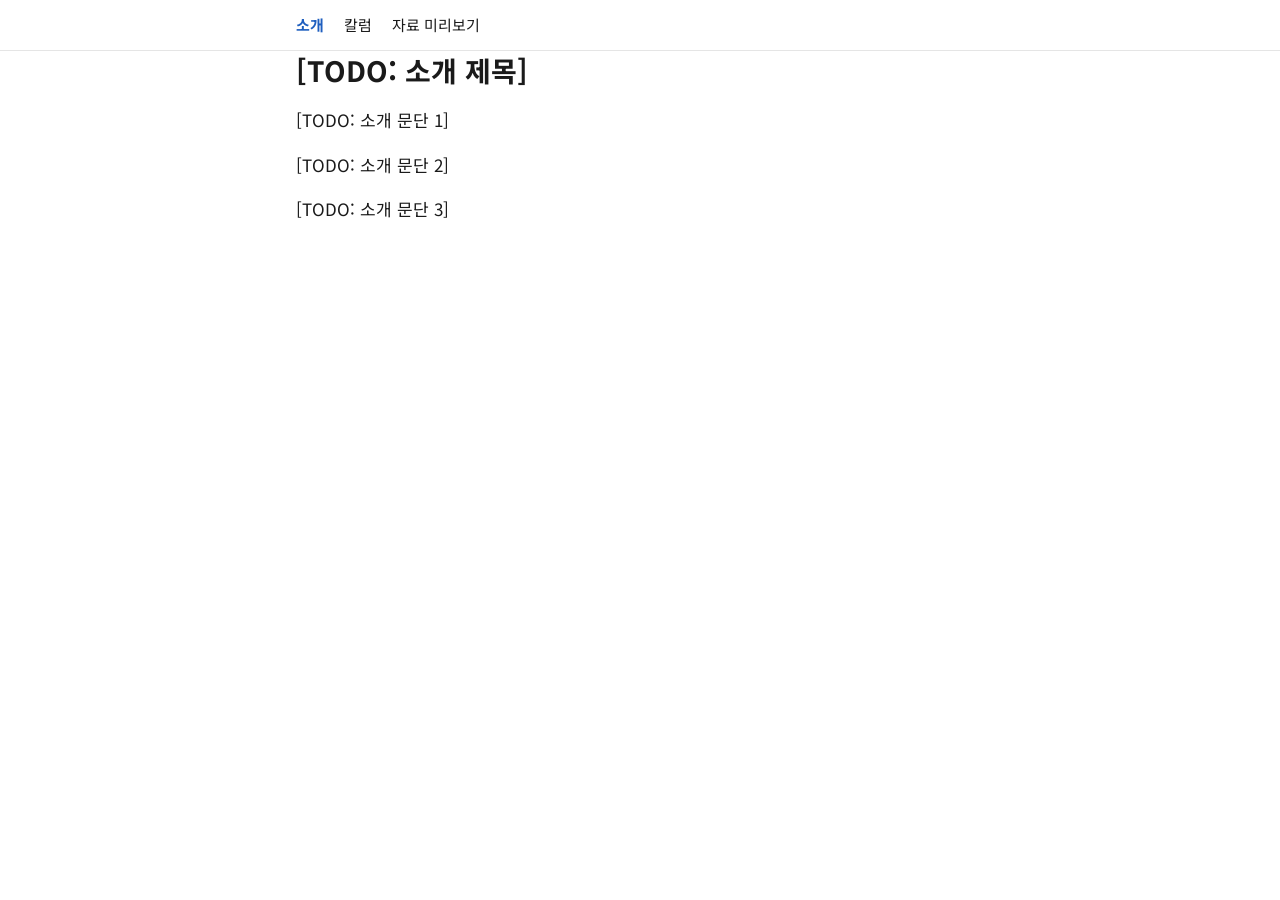
<file: index.html>
<!DOCTYPE html>
<html lang="ko">
<head>
  <meta charset="utf-8">
  <meta name="viewport" content="width=device-width, initial-scale=1">
  <title>소개</title>
  <link rel="preconnect" href="https://fonts.googleapis.com">
  <link rel="preconnect" href="https://fonts.gstatic.com" crossorigin>
  <link href="https://fonts.googleapis.com/css2?family=Noto+Sans+KR:wght@400;700&display=swap" rel="stylesheet">
  <link rel="stylesheet" href="style.css">
</head>
<body>
  <nav class="site-nav">
    <div class="wrap">
      <a href="index.html" aria-current="page">소개</a>
      <a href="columns/index.html">칼럼</a>
      <a href="preview.html">자료 미리보기</a>
    </div>
  </nav>
  <main class="wrap">
    <h1>[TODO: 소개 제목]</h1>
    <p>[TODO: 소개 문단 1]</p>
    <p>[TODO: 소개 문단 2]</p>
    <p>[TODO: 소개 문단 3]</p>
  </main>
</body>
</html>
</file>
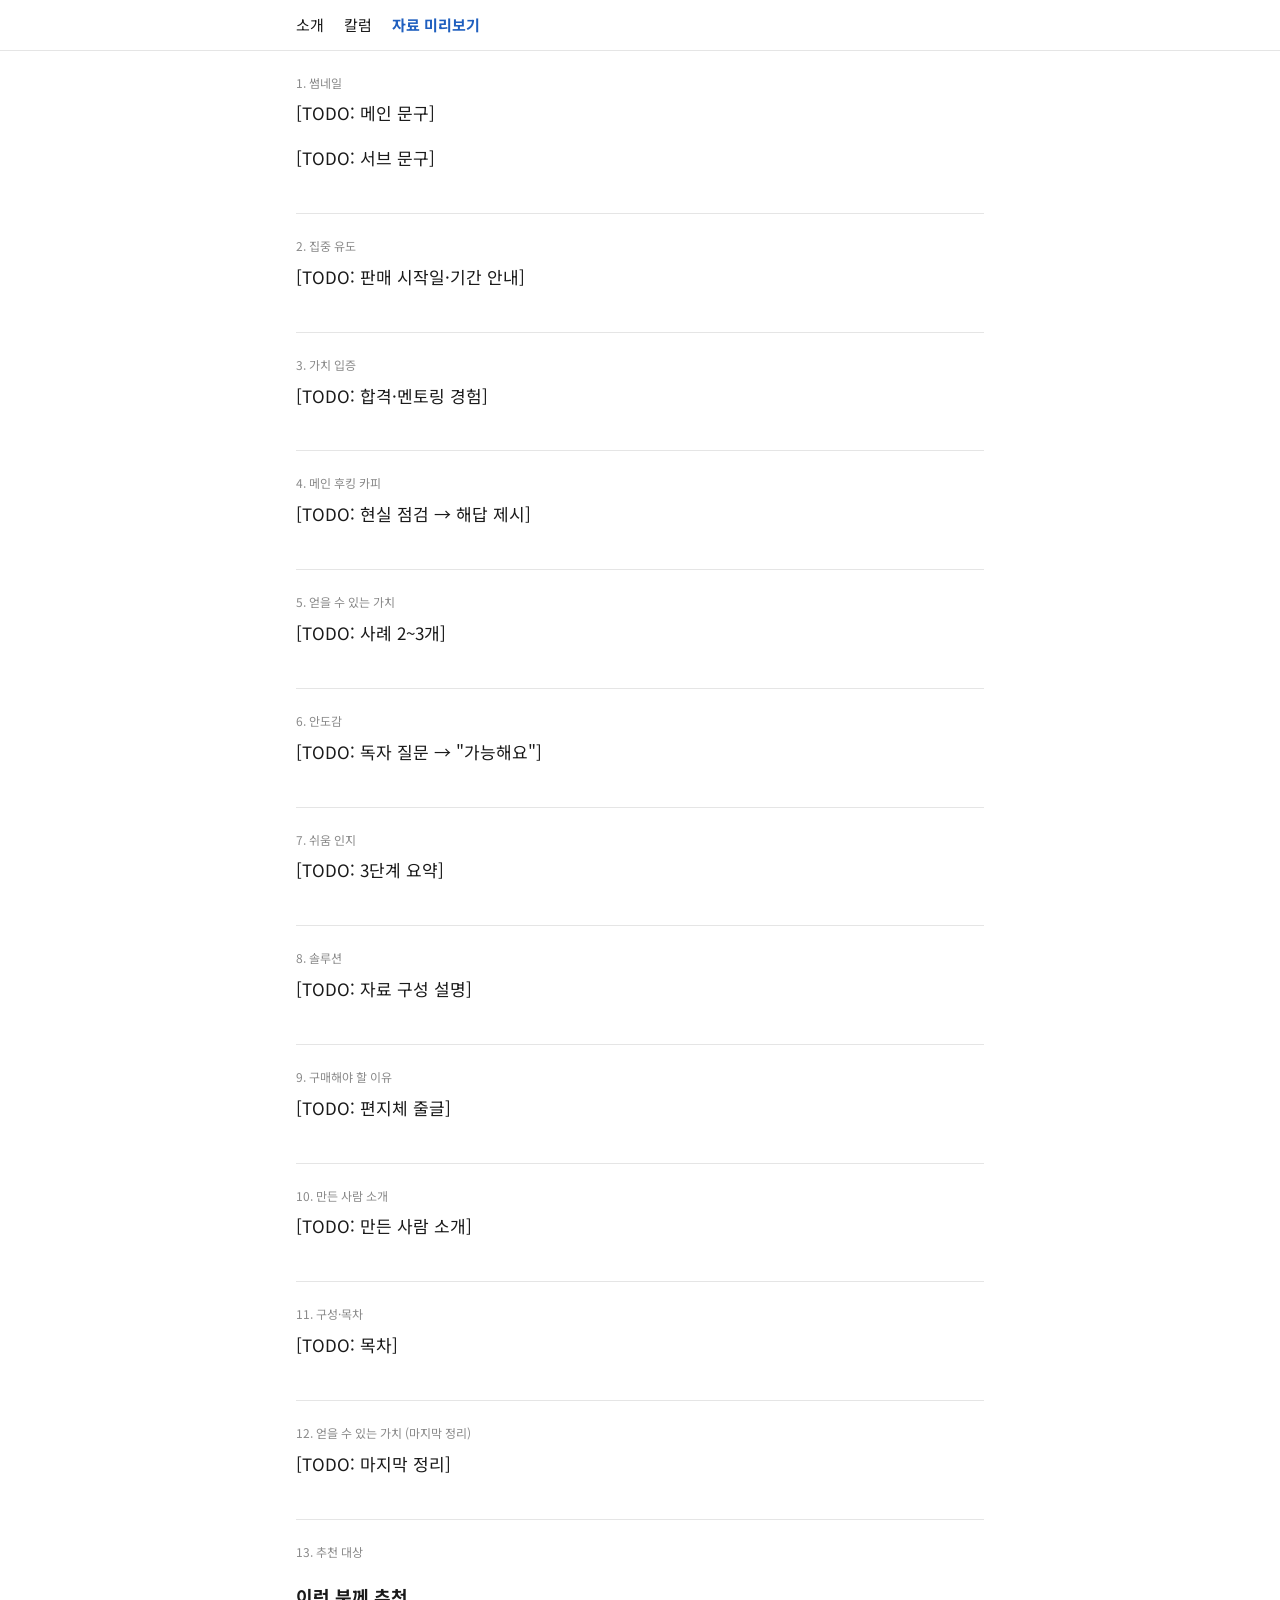
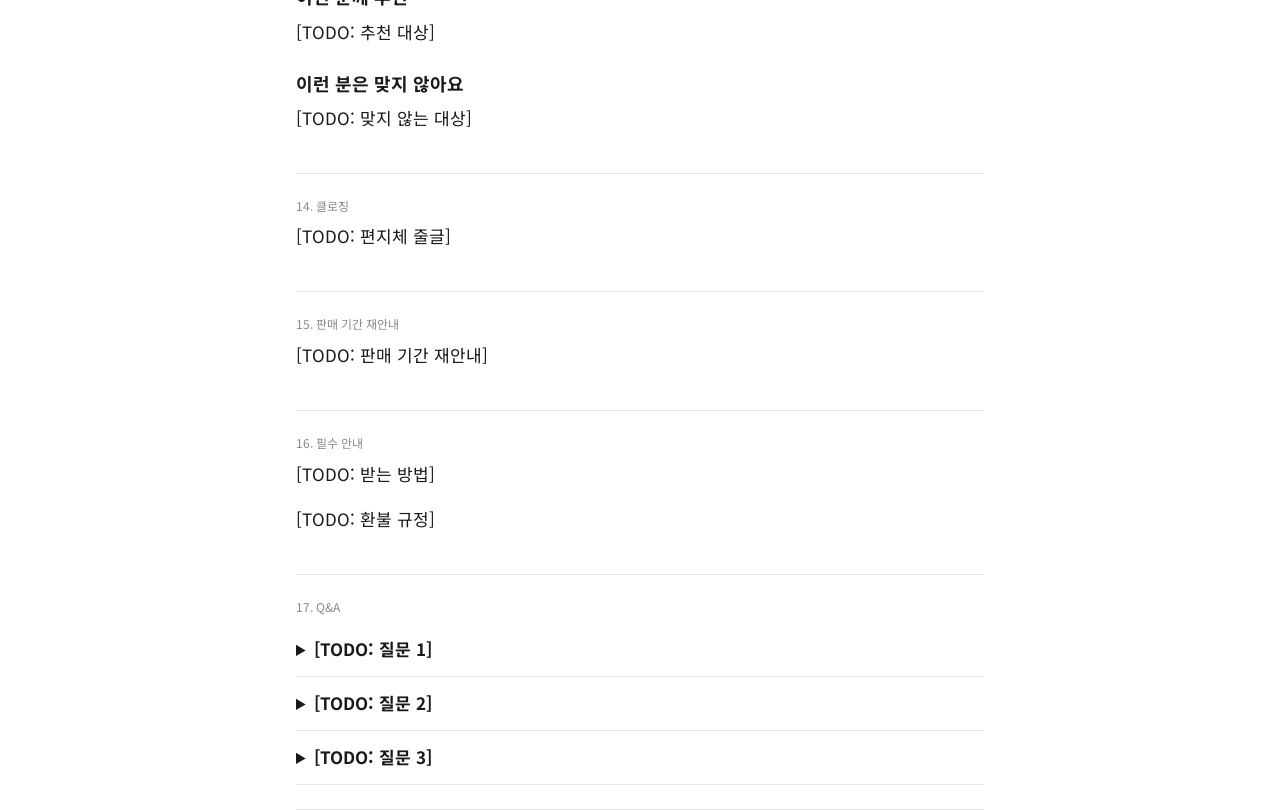
<file: preview.html>
<!DOCTYPE html>
<html lang="ko">
<head>
  <meta charset="utf-8">
  <meta name="viewport" content="width=device-width, initial-scale=1">
  <title>자료 미리보기</title>
  <link rel="preconnect" href="https://fonts.googleapis.com">
  <link rel="preconnect" href="https://fonts.gstatic.com" crossorigin>
  <link href="https://fonts.googleapis.com/css2?family=Noto+Sans+KR:wght@400;700&display=swap" rel="stylesheet">
  <link rel="stylesheet" href="style.css">
</head>
<body>
  <nav class="site-nav">
    <div class="wrap">
      <a href="index.html">소개</a>
      <a href="columns/index.html">칼럼</a>
      <a href="preview.html" aria-current="page">자료 미리보기</a>
    </div>
  </nav>
  <main class="wrap">

    <section id="s01">
      <span class="label">1. 썸네일</span>
      <p>[TODO: 메인 문구]</p>
      <p>[TODO: 서브 문구]</p>
    </section>

    <section id="s02">
      <span class="label">2. 집중 유도</span>
      <p>[TODO: 판매 시작일·기간 안내]</p>
    </section>

    <section id="s03">
      <span class="label">3. 가치 입증</span>
      <p>[TODO: 합격·멘토링 경험]</p>
    </section>

    <section id="s04">
      <span class="label">4. 메인 후킹 카피</span>
      <p>[TODO: 현실 점검 → 해답 제시]</p>
    </section>

    <section id="s05">
      <span class="label">5. 얻을 수 있는 가치</span>
      <p>[TODO: 사례 2~3개]</p>
    </section>

    <section id="s06">
      <span class="label">6. 안도감</span>
      <p>[TODO: 독자 질문 → "가능해요"]</p>
    </section>

    <section id="s07">
      <span class="label">7. 쉬움 인지</span>
      <p>[TODO: 3단계 요약]</p>
    </section>

    <section id="s08">
      <span class="label">8. 솔루션</span>
      <p>[TODO: 자료 구성 설명]</p>
    </section>

    <section id="s09">
      <span class="label">9. 구매해야 할 이유</span>
      <p>[TODO: 편지체 줄글]</p>
    </section>

    <section id="s10">
      <span class="label">10. 만든 사람 소개</span>
      <p>[TODO: 만든 사람 소개]</p>
    </section>

    <section id="s11">
      <span class="label">11. 구성·목차</span>
      <p>[TODO: 목차]</p>
    </section>

    <section id="s12">
      <span class="label">12. 얻을 수 있는 가치 (마지막 정리)</span>
      <p>[TODO: 마지막 정리]</p>
    </section>

    <section id="s13">
      <span class="label">13. 추천 대상</span>
      <h2>이런 분께 추천</h2>
      <p>[TODO: 추천 대상]</p>
      <h2>이런 분은 맞지 않아요</h2>
      <p>[TODO: 맞지 않는 대상]</p>
    </section>

    <section id="s14">
      <span class="label">14. 클로징</span>
      <p>[TODO: 편지체 줄글]</p>
    </section>

    <section id="s15">
      <span class="label">15. 판매 기간 재안내</span>
      <p>[TODO: 판매 기간 재안내]</p>
    </section>

    <section id="s16">
      <span class="label">16. 필수 안내</span>
      <p>[TODO: 받는 방법]</p>
      <p>[TODO: 환불 규정]</p>
    </section>

    <section id="s17">
      <span class="label">17. Q&amp;A</span>
      <details>
        <summary>[TODO: 질문 1]</summary>
        <p>[TODO: 답변 1]</p>
      </details>
      <details>
        <summary>[TODO: 질문 2]</summary>
        <p>[TODO: 답변 2]</p>
      </details>
      <details>
        <summary>[TODO: 질문 3]</summary>
        <p>[TODO: 답변 3]</p>
      </details>
    </section>

  </main>
</body>
</html>
</file>
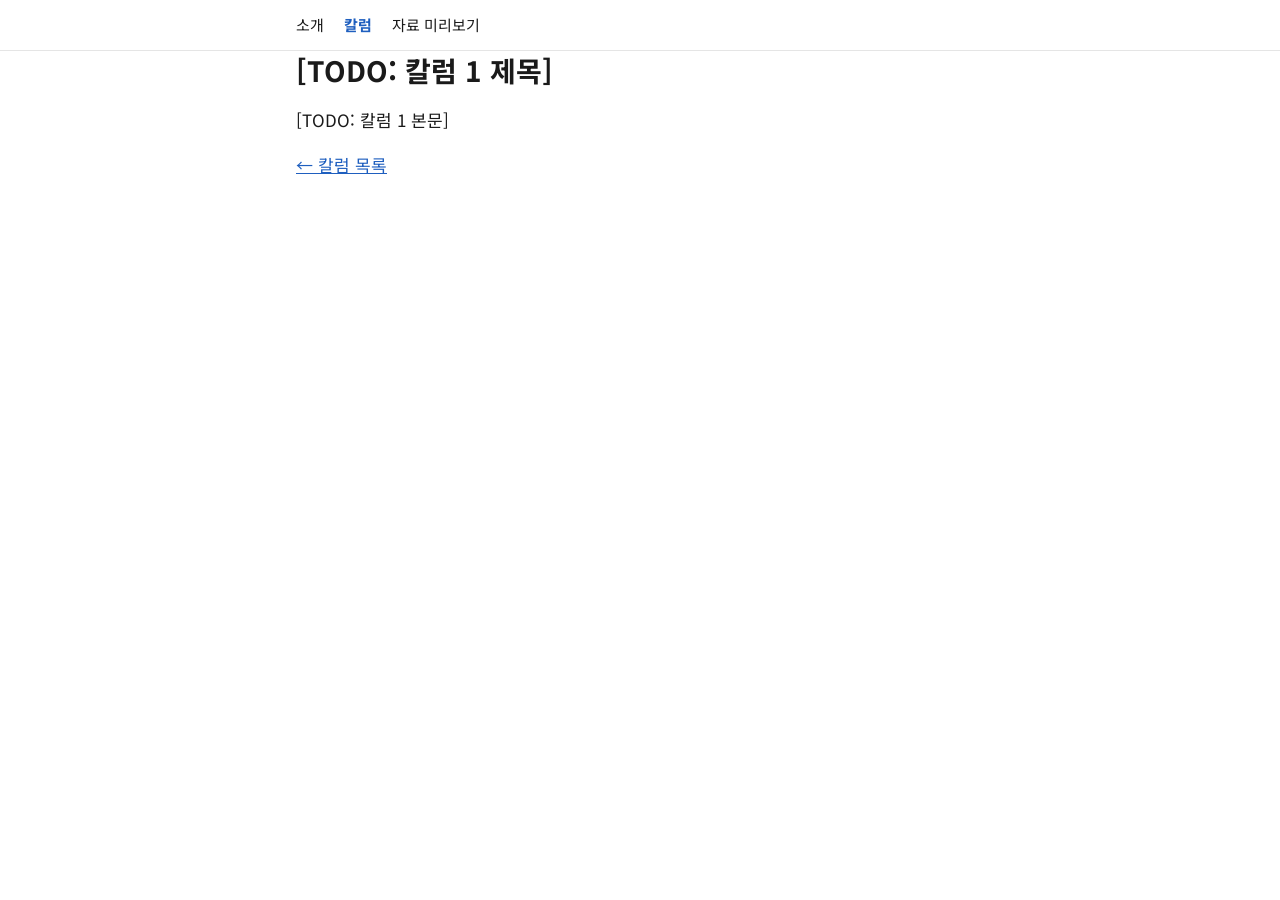
<file: columns/01.html>
<!DOCTYPE html>
<html lang="ko">
<head>
  <meta charset="utf-8">
  <meta name="viewport" content="width=device-width, initial-scale=1">
  <title>[TODO: 칼럼 1 제목]</title>
  <link rel="preconnect" href="https://fonts.googleapis.com">
  <link rel="preconnect" href="https://fonts.gstatic.com" crossorigin>
  <link href="https://fonts.googleapis.com/css2?family=Noto+Sans+KR:wght@400;700&display=swap" rel="stylesheet">
  <link rel="stylesheet" href="../style.css">
</head>
<body>
  <nav class="site-nav">
    <div class="wrap">
      <a href="../index.html">소개</a>
      <a href="index.html" aria-current="page">칼럼</a>
      <a href="../preview.html">자료 미리보기</a>
    </div>
  </nav>
  <main class="wrap">
    <h1>[TODO: 칼럼 1 제목]</h1>
    <p>[TODO: 칼럼 1 본문]</p>
    <p><a href="index.html">← 칼럼 목록</a></p>
  </main>
</body>
</html>
</file>
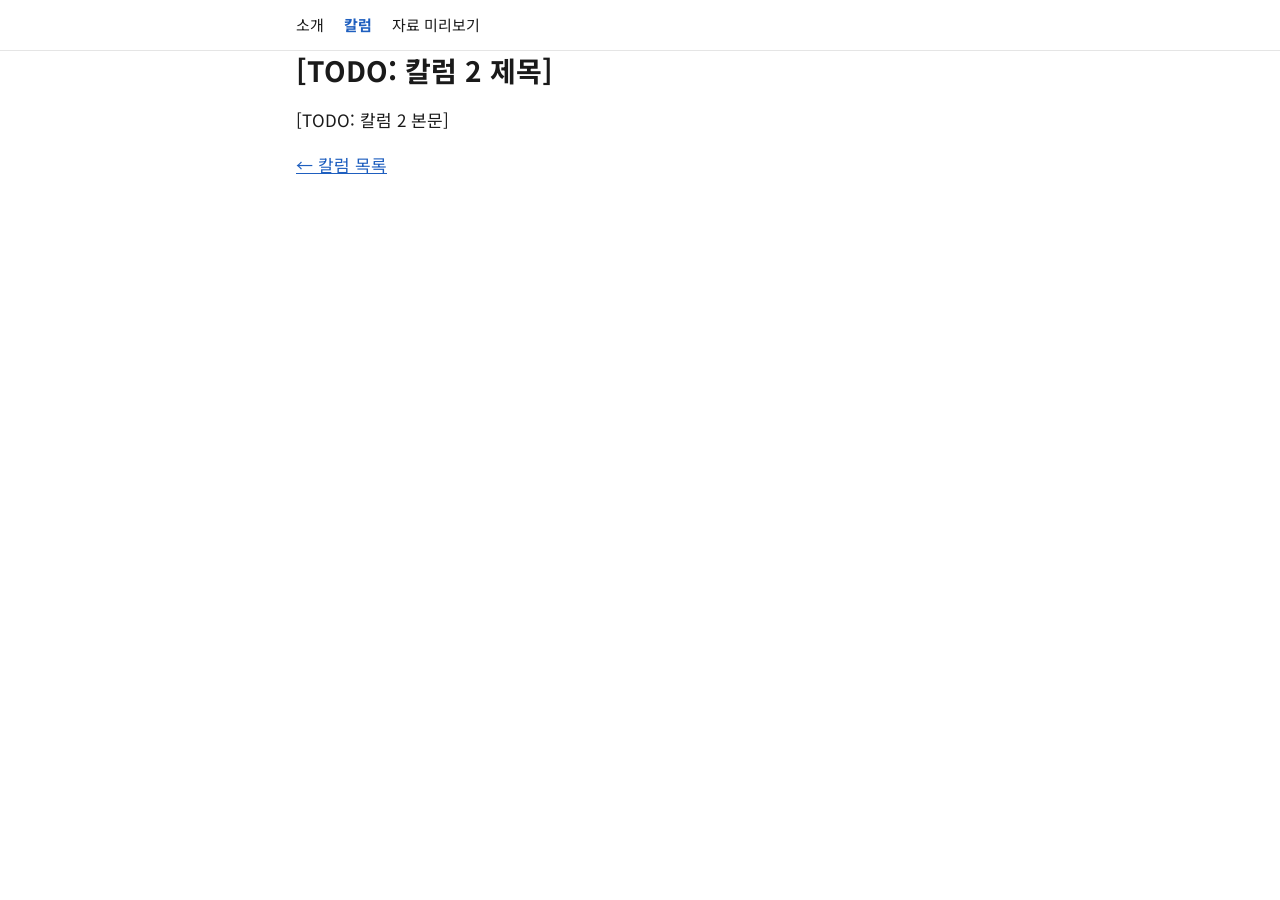
<file: columns/02.html>
<!DOCTYPE html>
<html lang="ko">
<head>
  <meta charset="utf-8">
  <meta name="viewport" content="width=device-width, initial-scale=1">
  <title>[TODO: 칼럼 2 제목]</title>
  <link rel="preconnect" href="https://fonts.googleapis.com">
  <link rel="preconnect" href="https://fonts.gstatic.com" crossorigin>
  <link href="https://fonts.googleapis.com/css2?family=Noto+Sans+KR:wght@400;700&display=swap" rel="stylesheet">
  <link rel="stylesheet" href="../style.css">
</head>
<body>
  <nav class="site-nav">
    <div class="wrap">
      <a href="../index.html">소개</a>
      <a href="index.html" aria-current="page">칼럼</a>
      <a href="../preview.html">자료 미리보기</a>
    </div>
  </nav>
  <main class="wrap">
    <h1>[TODO: 칼럼 2 제목]</h1>
    <p>[TODO: 칼럼 2 본문]</p>
    <p><a href="index.html">← 칼럼 목록</a></p>
  </main>
</body>
</html>
</file>
<file: style.css>
/* 색상은 여기 :root 변수로만 정의 */
:root {
  --bg: #ffffff;
  --text: #1a1a1a;
  --muted: #8a8a8a;
  --line: #e5e5e5;
  --accent: #1f5fbf; /* 강조색 1개 */
}

* {
  box-sizing: border-box;
}

html {
  -webkit-text-size-adjust: 100%;
}

body {
  margin: 0;
  background: var(--bg);
  color: var(--text);
  font-family: "Noto Sans KR", sans-serif;
  font-size: 16px;
  line-height: 1.7;
  overflow-wrap: anywhere;
  word-break: keep-all;
}

img {
  max-width: 100%;
  height: auto;
}

a {
  color: var(--accent);
}

/* 본문 폭: 모바일은 꽉 차게, PC는 최대 720px 가운데 */
.wrap {
  width: 100%;
  max-width: 720px;
  margin: 0 auto;
  padding: 0 16px;
}

/* 공통 메뉴 */
.site-nav {
  border-bottom: 1px solid var(--line);
}

.site-nav .wrap {
  display: flex;
  flex-wrap: wrap;
  gap: 4px 20px;
  padding-top: 12px;
  padding-bottom: 12px;
}

.site-nav a {
  color: var(--text);
  text-decoration: none;
  font-size: 15px;
}

.site-nav a[aria-current="page"] {
  color: var(--accent);
  font-weight: 700;
}

main {
  padding: 24px 0 64px;
}

h1 {
  font-size: 24px;
  line-height: 1.4;
  margin: 0 0 16px;
}

h2 {
  font-size: 18px;
  line-height: 1.4;
  margin: 24px 0 8px;
}

p {
  margin: 0 0 16px;
}

/* 칼럼 목록 */
.list {
  list-style: none;
  margin: 0;
  padding: 0;
}

.list li {
  border-bottom: 1px solid var(--line);
}

.list a {
  display: block;
  padding: 14px 0;
  color: var(--text);
  text-decoration: none;
}

/* preview.html 섹션 */
section {
  padding: 24px 0;
  border-bottom: 1px solid var(--line);
}

.label {
  display: block;
  margin: 0 0 8px;
  font-size: 12px;
  line-height: 1.4;
  color: var(--muted);
}

/* Q&A 아코디언 */
details {
  border-bottom: 1px solid var(--line);
  padding: 12px 0;
}

summary {
  cursor: pointer;
  font-weight: 700;
}

details p {
  margin: 8px 0 0;
}

@media (min-width: 768px) {
  body {
    font-size: 17px;
  }

  h1 {
    font-size: 28px;
  }
}
</file>
